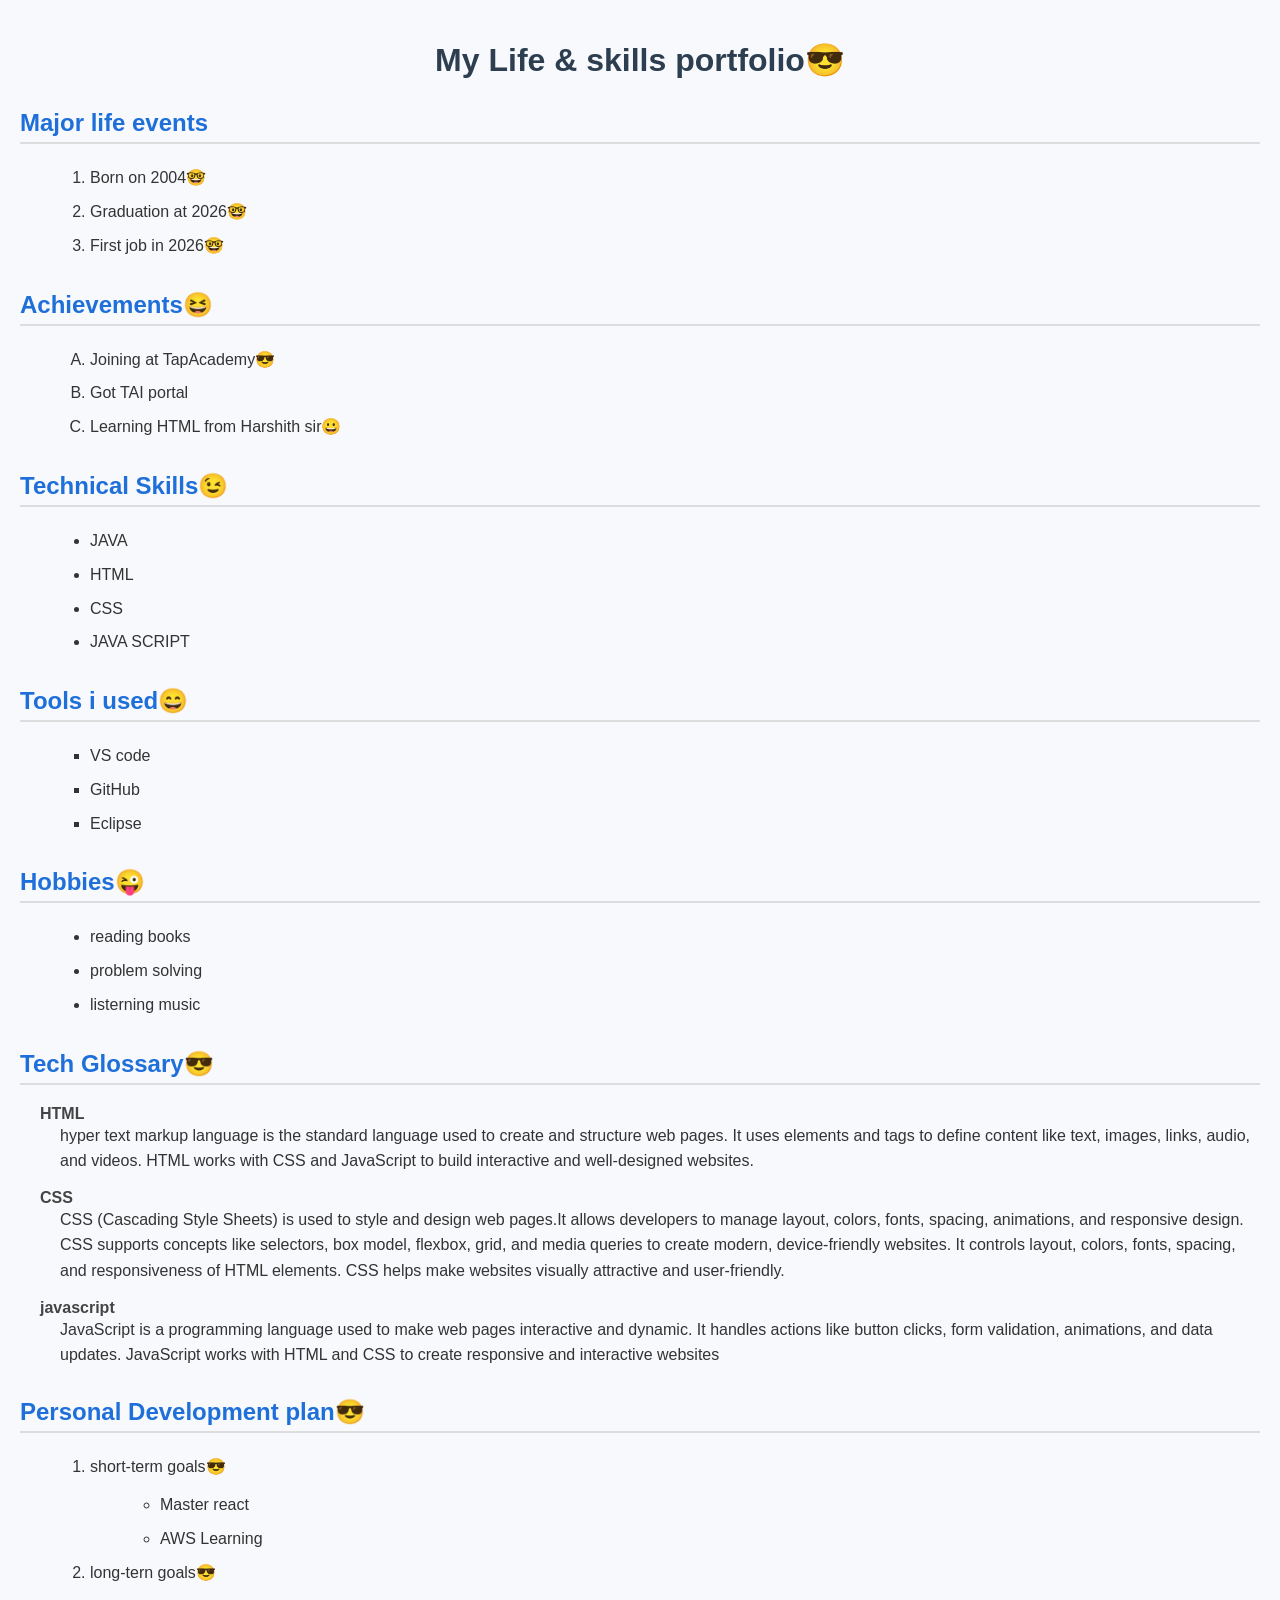
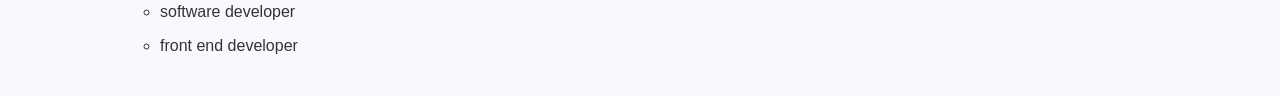
<file: my skills and life.html>
<!DOCTYPE html>
<html lang="en">
<head>
    <meta charset="UTF-8">
    <meta name="viewport" content="width=device-width, initial-scale=1.0">
    <title>Document</title>
    <link rel="stylesheet" href="my skills and life.css">
</head>
<body>
    <h1>My Life & skills portfolio😎</h1>
    <h2>Major life events</h2>
    <ol>
        <li>Born on 2004🤓</li>
        <li>Graduation at 2026🤓</li>
        <li>First job in 2026🤓</li>
    </ol>
    <h2>Achievements😆</h2>
    <ol type="A">
        <li>Joining at TapAcademy😎</li>
        <li>Got TAI portal</li>
        <li>Learning HTML from Harshith sir😀</li>
    </ol>
    <h2>Technical Skills😉</h2>
    <ul type="disk">
        <li>JAVA</li>
        <li>HTML</li>
        <li>CSS</li>
        <li>JAVA SCRIPT</li>
    </ul>
    <h2>Tools i used😄</h2>
    <ul type="square">
        <li>VS code</li>
        <li>GitHub</li>
        <li>Eclipse</li>
    </ul>
    <h2>Hobbies😜</h2>
    <ul>
        <li>reading books</li>
        <li>problem solving</li>
        <li>listerning music</li>
    </ul>
    <h2>Tech Glossary😎</h2>
    <dl>
        <dt>HTML</dt>
        <dd>hyper text markup language is the standard language used to create and structure web pages.
            It uses elements and tags to define content like text, images, links, audio, and videos.
            HTML works with CSS and JavaScript to build interactive and well-designed websites.
        </dd>
        <dt>CSS</dt>
        <dd>CSS (Cascading Style Sheets) is used to style and design web pages.It allows developers to manage layout, colors, fonts, spacing, animations, and responsive design.
            CSS supports concepts like selectors, box model, flexbox, grid, and media queries to create modern, device-friendly websites.
            It controls layout, colors, fonts, spacing, and responsiveness of HTML elements.
            CSS helps make websites visually attractive and user-friendly.
        </dd>
        <dt>javascript</dt>
        <dd>JavaScript is a programming language used to make web pages interactive and dynamic.
            It handles actions like button clicks, form validation, animations, and data updates.
            JavaScript works with HTML and CSS to create responsive and interactive websites
        </dd>
    </dl>
    <h2>Personal Development plan😎</h2>
    <ol>
        <li>short-term goals😎</li>
        <ul>
            <li>Master react</li>
            <li>AWS Learning</li>
        </ul>
        <li>long-tern goals😎</li>
        <ul>
            <li>software developer</li>
            <li>front end developer</li>
        </ul>
    </ol>
</body>
</html>
</file>
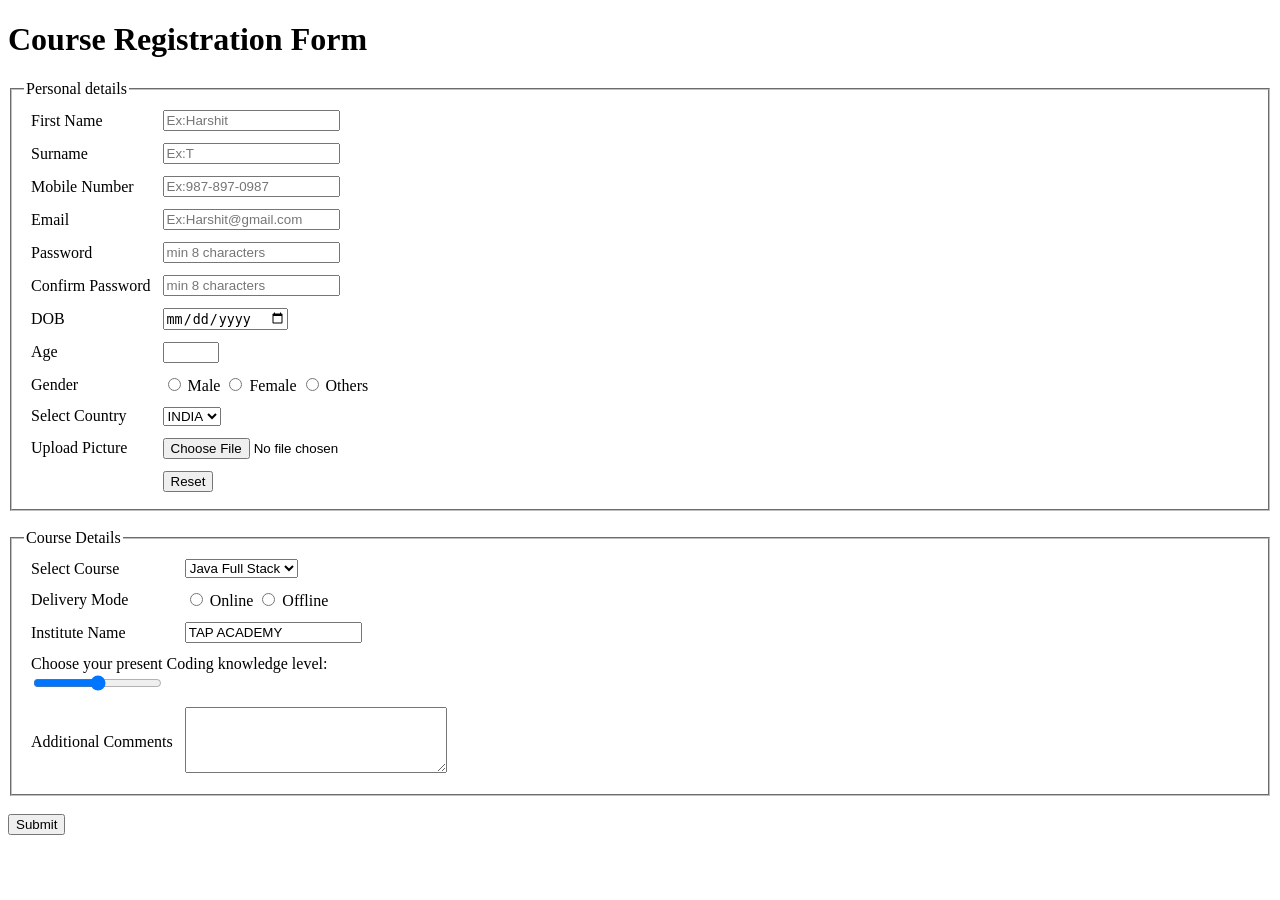
<file: registration form.html>
<!DOCTYPE html>
<html lang="en">
<head>
    <meta charset="UTF-8">
    <title>Course Registration Form</title>
</head>
<body>

<h1>Course Registration Form</h1>

<form>

    
    <fieldset>
        <legend>Personal details</legend>

        <table cellpadding="5">
            <tr>
                <td>First Name</td>
                <td><input type="text" name="fname" placeholder="Ex:Harshit" required></td>
            </tr>

            <tr>
                <td>Surname</td>
                <td><input type="text" name="surname" placeholder="Ex:T"></td>
            </tr>

            <tr>
                <td>Mobile Number</td>
                <td><input type="tel" name="mobile" placeholder="Ex:987-897-0987" required></td>
            </tr>

            <tr>
                <td>Email</td>
                <td><input type="email" name="email" placeholder="Ex:Harshit@gmail.com" required></td>
            </tr>

            <tr>
                <td>Password</td>
                <td><input type="password" name="password" placeholder="min 8 characters" required></td>
            </tr>

            <tr>
                <td>Confirm Password</td>
                <td><input type="password" name="confirm_password" placeholder="min 8 characters" required></td>
            </tr>

            <tr>
                <td>DOB</td>
                <td><input type="date" name="dob" required></td>
            </tr>

            <tr>
                <td>Age</td>
                <td><input type="number" name="age" min="18" max="100" required></td>
            </tr>

            <tr>
                <td>Gender</td>
                <td>
                    <input type="radio" name="gender"> Male
                    <input type="radio" name="gender"> Female
                    <input type="radio" name="gender"> Others
                </td>
            </tr>

            <tr>
                <td>Select Country</td>
                <td>
                    <select name="country">
                        <option>INDIA</option>
                        <option>USA</option>
                        <option>China</option>
                    </select>
                </td>
            </tr>

            <tr>
                <td>Upload Picture</td>
                <td><input type="file"></td>
            </tr>

            <tr>
                <td></td>
                <td><input type="reset" value="Reset"></td>
            </tr>
        </table>
    </fieldset>

    <br>

    
    <fieldset>
        <legend>Course Details</legend>

        <table cellpadding="5">
            <tr>
                <td>Select Course</td>
                <td>
                    <select name="course">
                        <option>Java Full Stack</option>
                        <option>DSA</option>
                        <option>AI</option>
                        <option>Data Science</option>
                    </select>
                </td>
            </tr>

            <tr>
                <td>Delivery Mode</td>
                <td>
                    <input type="radio" name="delivery_mode"> Online
                    <input type="radio" name="delivery_mode"> Offline
                </td>
            </tr>

            <tr>
                <td>Institute Name</td>
                <td><input type="text" value="TAP ACADEMY" readonly></td>
            </tr>

            
            <tr>
                <td colspan="2">
                    <label for="coding_level">
                        Choose your present Coding knowledge level:
                    </label><br>
                    <input type="range" id="coding_level" name="coding_level" min="1" max="5">
                </td>
            </tr>

            <tr>
                <td>Additional Comments</td>
                <td><textarea rows="4" cols="30"></textarea></td>
            </tr>
        </table>
    </fieldset>

    <br>

    <input type="submit" value="Submit">

</form>

</body>
</html>
</file>
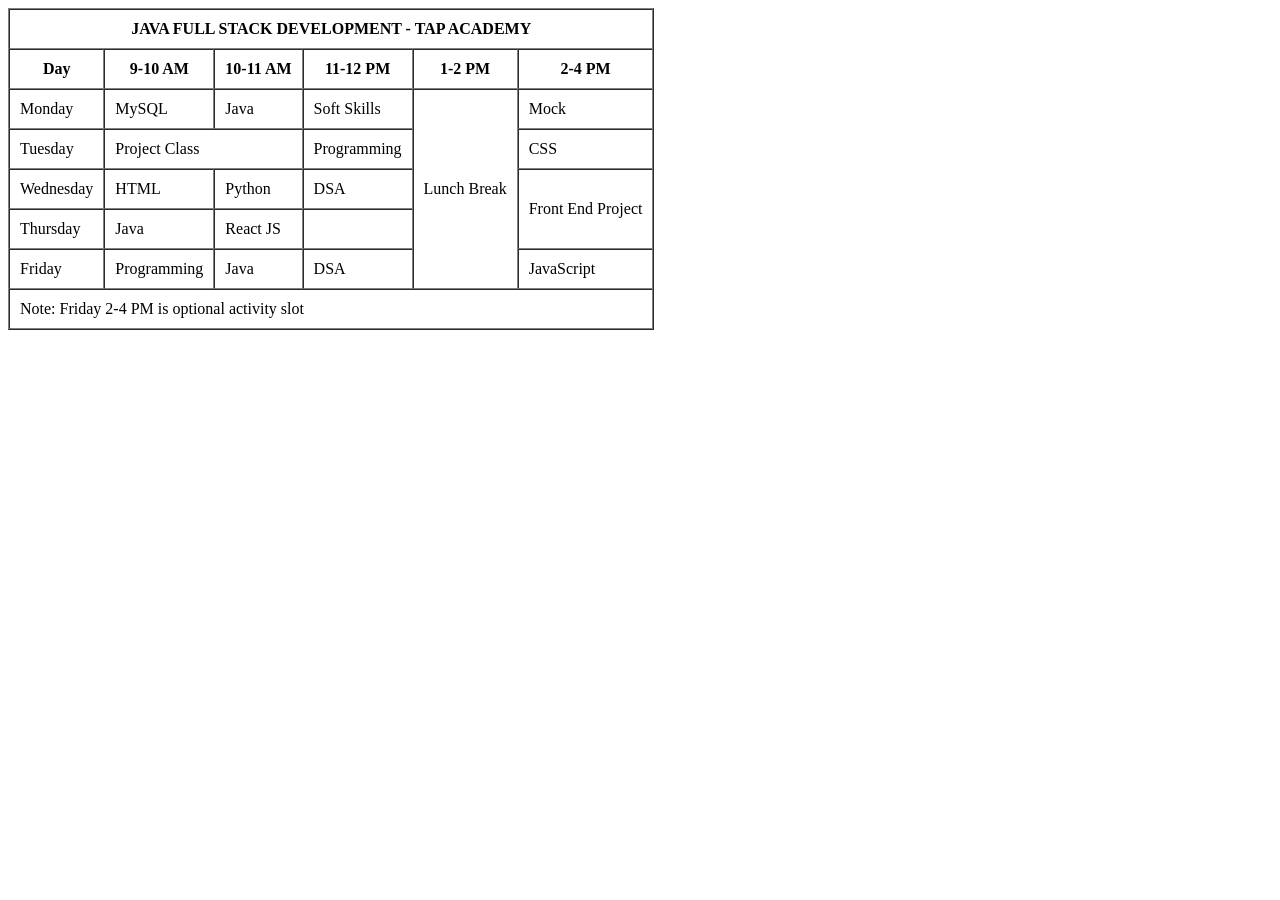
<file: timetable.html>
<!DOCTYPE html>
<html lang="en">
<head>
    <meta charset="UTF-8">
    <meta name="viewport" content="width=device-width, initial-scale=1.0">
    <title>DAY5-TABLE</title>
</head>
<body>
    <table border="1" cellspacing="0" cellpadding="10">
        <tr>
            <th colspan="6">JAVA FULL STACK DEVELOPMENT - TAP ACADEMY</th>
        </tr>

        <tr>
            <th>Day</th>
            <th>9-10 AM</th>
            <th>10-11 AM</th>
            <th>11-12 PM</th>
            <th>1-2 PM</th>
            <th>2-4 PM</th>
        </tr>

        <tr>
            <td>Monday</td>
            <td>MySQL</td>
            <td>Java</td>
            <td>Soft Skills</td>
            <td rowspan="5">Lunch Break</td>
            <td>Mock</td>
        </tr>

        <tr>
            <td>Tuesday</td>
            <td colspan="2">Project Class</td>
            <td>Programming</td>
            <td>CSS</td>
        </tr>

        <tr>
            <td>Wednesday</td>
            <td>HTML</td>
            <td>Python</td>
            <td>DSA</td>
            <td rowspan="2">Front End Project</td>
        </tr>

        <tr>
            <td>Thursday</td>
            <td>Java</td>
            <td>React JS</td>
            <td></td>
        </tr>

        <tr>
            <td>Friday</td>
            <td>Programming</td>
            <td>Java</td>
            <td>DSA</td>
            <td>JavaScript</td>
        </tr>

        <tr>
            <td colspan="6">Note: Friday 2-4 PM is optional activity slot</td>
        </tr>
    </table>
</body>
</html>
</file>
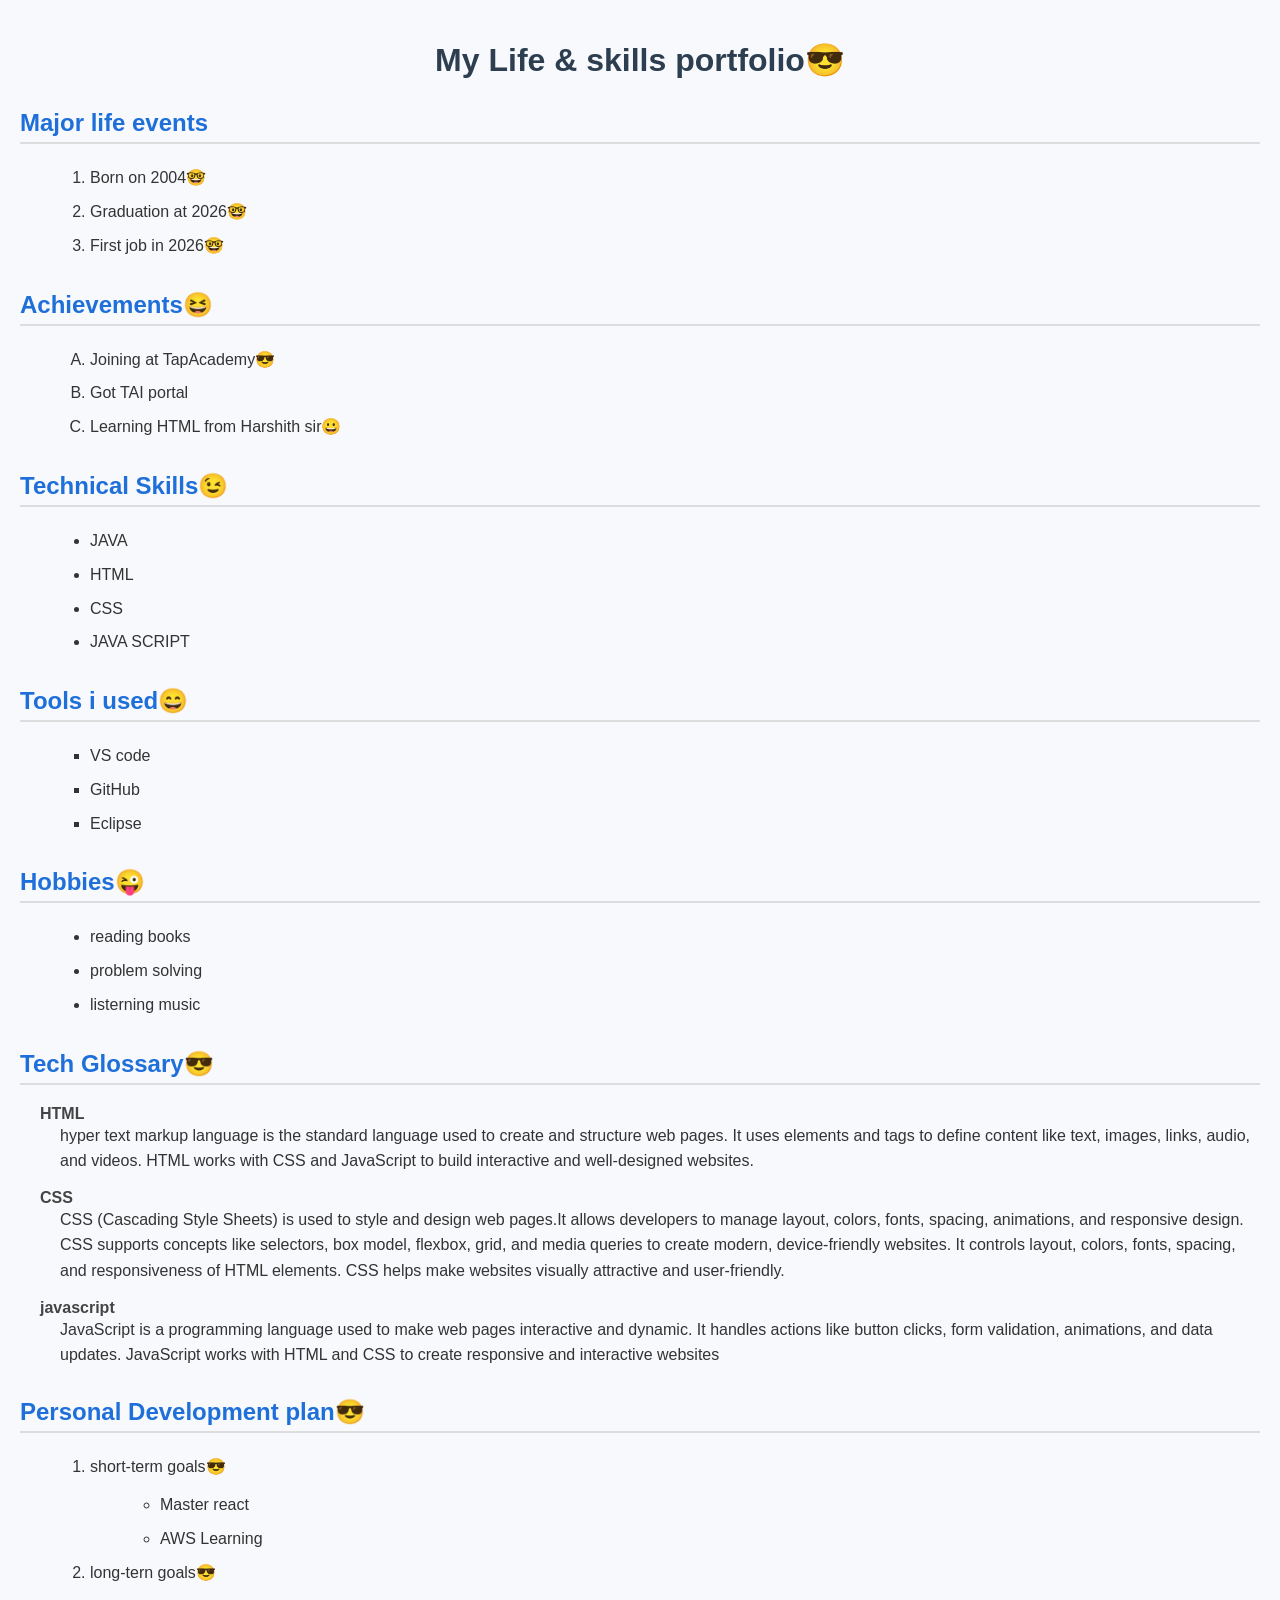
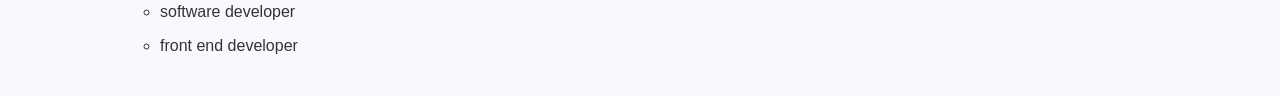
<file: Final_html_project/my life and skills.html>
<!DOCTYPE html>
<html lang="en">
<head>
    <meta charset="UTF-8">
    <meta name="viewport" content="width=device-width, initial-scale=1.0">
    <title>Document</title>
    <link rel="stylesheet" href="my life and skills.css">
</head>
<body>
    <h1>My Life & skills portfolio😎</h1>
    <h2>Major life events</h2>
    <ol>
        <li>Born on 2004🤓</li>
        <li>Graduation at 2026🤓</li>
        <li>First job in 2026🤓</li>
    </ol>
    <h2>Achievements😆</h2>
    <ol type="A">
        <li>Joining at TapAcademy😎</li>
        <li>Got TAI portal</li>
        <li>Learning HTML from Harshith sir😀</li>
    </ol>
    <h2>Technical Skills😉</h2>
    <ul type="disk">
        <li>JAVA</li>
        <li>HTML</li>
        <li>CSS</li>
        <li>JAVA SCRIPT</li>
    </ul>
    <h2>Tools i used😄</h2>
    <ul type="square">
        <li>VS code</li>
        <li>GitHub</li>
        <li>Eclipse</li>
    </ul>
    <h2>Hobbies😜</h2>
    <ul>
        <li>reading books</li>
        <li>problem solving</li>
        <li>listerning music</li>
    </ul>
    <h2>Tech Glossary😎</h2>
    <dl>
        <dt>HTML</dt>
        <dd>hyper text markup language is the standard language used to create and structure web pages.
            It uses elements and tags to define content like text, images, links, audio, and videos.
            HTML works with CSS and JavaScript to build interactive and well-designed websites.
        </dd>
        <dt>CSS</dt>
        <dd>CSS (Cascading Style Sheets) is used to style and design web pages.It allows developers to manage layout, colors, fonts, spacing, animations, and responsive design.
            CSS supports concepts like selectors, box model, flexbox, grid, and media queries to create modern, device-friendly websites.
            It controls layout, colors, fonts, spacing, and responsiveness of HTML elements.
            CSS helps make websites visually attractive and user-friendly.
        </dd>
        <dt>javascript</dt>
        <dd>JavaScript is a programming language used to make web pages interactive and dynamic.
            It handles actions like button clicks, form validation, animations, and data updates.
            JavaScript works with HTML and CSS to create responsive and interactive websites
        </dd>
    </dl>
    <h2>Personal Development plan😎</h2>
    <ol>
        <li>short-term goals😎</li>
        <ul>
            <li>Master react</li>
            <li>AWS Learning</li>
        </ul>
        <li>long-tern goals😎</li>
        <ul>
            <li>software developer</li>
            <li>front end developer</li>
        </ul>
    </ol>
</body>
</html>
</file>
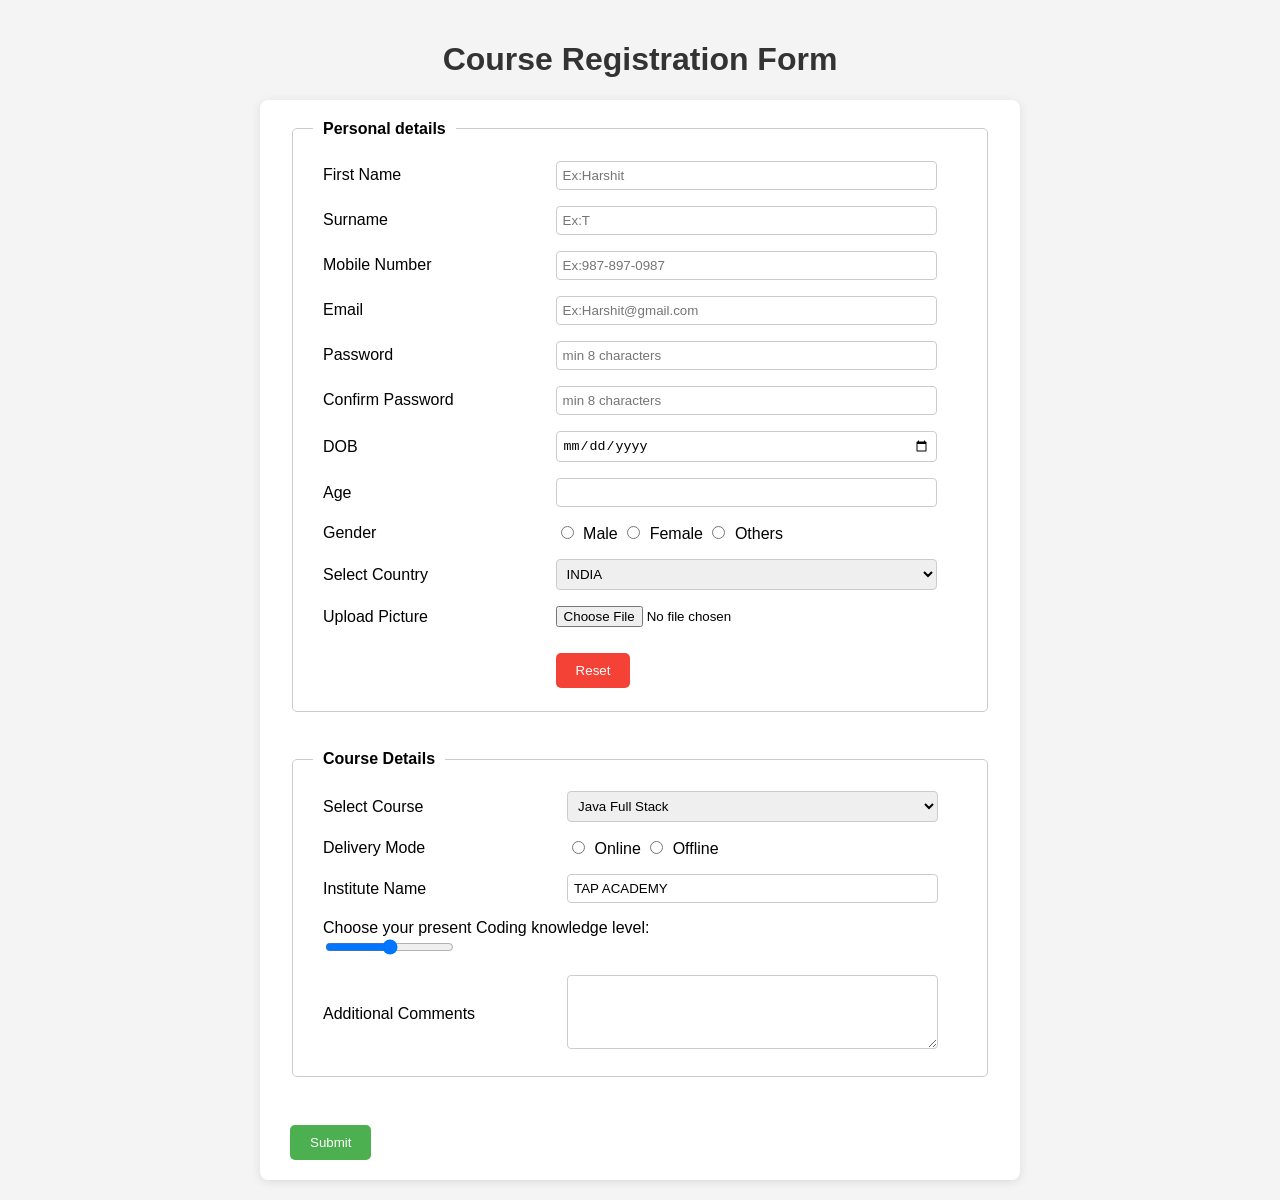
<file: Final_html_project/registration.html>
<!DOCTYPE html>
<html lang="en">
<head>
    <meta charset="UTF-8">
    <title>Course Registration Form</title>
    <link rel="stylesheet" href="registration.css">
</head>
<body>

<h1>Course Registration Form</h1>

<form>

    
    <fieldset>
        <legend>Personal details</legend>

        <table cellpadding="5">
            <tr>
                <td>First Name</td>
                <td><input type="text" name="fname" placeholder="Ex:Harshit" required></td>
            </tr>

            <tr>
                <td>Surname</td>
                <td><input type="text" name="surname" placeholder="Ex:T"></td>
            </tr>

            <tr>
                <td>Mobile Number</td>
                <td><input type="tel" name="mobile" placeholder="Ex:987-897-0987" required></td>
            </tr>

            <tr>
                <td>Email</td>
                <td><input type="email" name="email" placeholder="Ex:Harshit@gmail.com" required></td>
            </tr>

            <tr>
                <td>Password</td>
                <td><input type="password" name="password" placeholder="min 8 characters" required></td>
            </tr>

            <tr>
                <td>Confirm Password</td>
                <td><input type="password" name="confirm_password" placeholder="min 8 characters" required></td>
            </tr>

            <tr>
                <td>DOB</td>
                <td><input type="date" name="dob" required></td>
            </tr>

            <tr>
                <td>Age</td>
                <td><input type="number" name="age" min="18" max="100" required></td>
            </tr>

            <tr>
                <td>Gender</td>
                <td>
                    <input type="radio" name="gender"> Male
                    <input type="radio" name="gender"> Female
                    <input type="radio" name="gender"> Others
                </td>
            </tr>

            <tr>
                <td>Select Country</td>
                <td>
                    <select name="country">
                        <option>INDIA</option>
                        <option>USA</option>
                        <option>China</option>
                    </select>
                </td>
            </tr>

            <tr>
                <td>Upload Picture</td>
                <td><input type="file"></td>
            </tr>

            <tr>
                <td></td>
                <td><input type="reset" value="Reset"></td>
            </tr>
        </table>
    </fieldset>

    <br>

    
    <fieldset>
        <legend>Course Details</legend>

        <table cellpadding="5">
            <tr>
                <td>Select Course</td>
                <td>
                    <select name="course">
                        <option>Java Full Stack</option>
                        <option>DSA</option>
                        <option>AI</option>
                        <option>Data Science</option>
                    </select>
                </td>
            </tr>

            <tr>
                <td>Delivery Mode</td>
                <td>
                    <input type="radio" name="delivery_mode"> Online
                    <input type="radio" name="delivery_mode"> Offline
                </td>
            </tr>

            <tr>
                <td>Institute Name</td>
                <td><input type="text" value="TAP ACADEMY" readonly></td>
            </tr>

            
            <tr>
                <td colspan="2">
                    <label for="coding_level">
                        Choose your present Coding knowledge level:
                    </label><br>
                    <input type="range" id="coding_level" name="coding_level" min="1" max="5">
                </td>
            </tr>

            <tr>
                <td>Additional Comments</td>
                <td><textarea rows="4" cols="30"></textarea></td>
            </tr>
        </table>
    </fieldset>

    <br>

    <input type="submit" value="Submit">

</form>

</body>
</html>
</file>
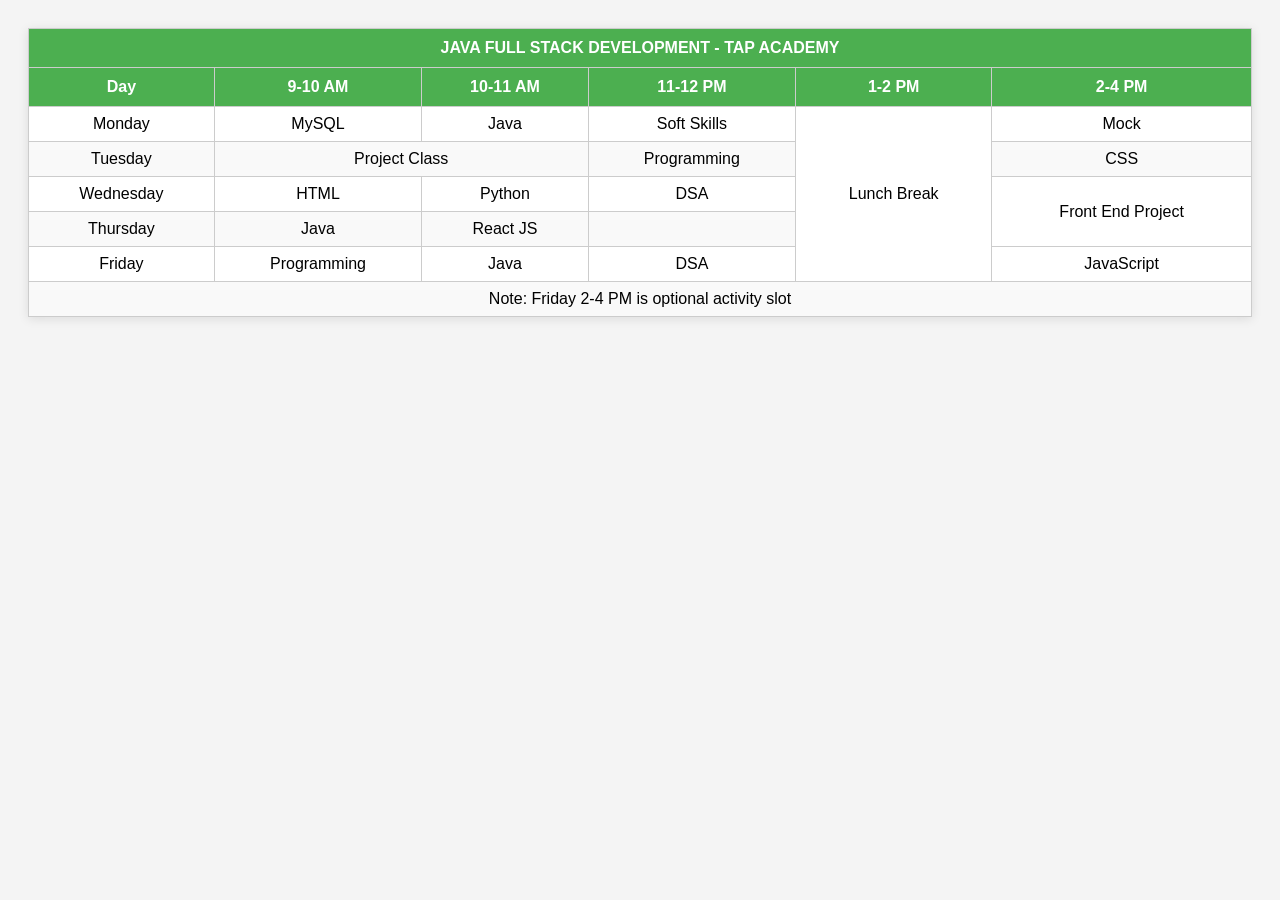
<file: Final_html_project/timetable.html>
<!DOCTYPE html>
<html lang="en">
<head>
    <meta charset="UTF-8">
    <meta name="viewport" content="width=device-width, initial-scale=1.0">
    <title>DAY5-TABLE</title>
    <link rel="stylesheet" href="timetable.css">
</head>
<body>
    <table border="1" cellspacing="0" cellpadding="10">
        <tr>
            <th colspan="6">JAVA FULL STACK DEVELOPMENT - TAP ACADEMY</th>
        </tr>

        <tr>
            <th>Day</th>
            <th>9-10 AM</th>
            <th>10-11 AM</th>
            <th>11-12 PM</th>
            <th>1-2 PM</th>
            <th>2-4 PM</th>
        </tr>

        <tr>
            <td>Monday</td>
            <td>MySQL</td>
            <td>Java</td>
            <td>Soft Skills</td>
            <td rowspan="5">Lunch Break</td>
            <td>Mock</td>
        </tr>

        <tr>
            <td>Tuesday</td>
            <td colspan="2">Project Class</td>
            <td>Programming</td>
            <td>CSS</td>
        </tr>

        <tr>
            <td>Wednesday</td>
            <td>HTML</td>
            <td>Python</td>
            <td>DSA</td>
            <td rowspan="2">Front End Project</td>
        </tr>

        <tr>
            <td>Thursday</td>
            <td>Java</td>
            <td>React JS</td>
            <td></td>
        </tr>

        <tr>
            <td>Friday</td>
            <td>Programming</td>
            <td>Java</td>
            <td>DSA</td>
            <td>JavaScript</td>
        </tr>

        <tr>
            <td colspan="6">Note: Friday 2-4 PM is optional activity slot</td>
        </tr>
    </table>
</body>
</html>
</file>
<file: my skills and life.css>
/* Page base */
body {
  font-family: Arial, Helvetica, sans-serif;
  background-color: #f7f9fc;
  color: #333;
  margin: 0;
  padding: 20px;
}

/* Main heading */
h1 {
  text-align: center;
  color: #2c3e50;
  margin-bottom: 30px;
}

/* Section headings */
h2 {
  color: #1e6fd9;
  margin-top: 30px;
  border-bottom: 2px solid #ddd;
  padding-bottom: 5px;
}

/* Lists */
ol, ul {
  margin-left: 30px;
  line-height: 1.8;
}

/* List items */
li {
  margin: 5px 0;
}

/* Definition list */
dl {
  margin-left: 20px;
}

dt {
  font-weight: bold;
  margin-top: 15px;
  color: #444;
}

dd {
  margin-left: 20px;
  line-height: 1.6;
}

/* Nested lists inside goals */
ol ul {
  margin-top: 10px;
}

/* Small screen support */
@media (max-width: 600px) {
  body {
    padding: 15px;
  }
}
</file>
<file: Final_html_project/my life and skills.css>
/* Page base */
body {
  font-family: Arial, Helvetica, sans-serif;
  background-color: #f7f9fc;
  color: #333;
  margin: 0;
  padding: 20px;
}

/* Main heading */
h1 {
  text-align: center;
  color: #2c3e50;
  margin-bottom: 30px;
}

/* Section headings */
h2 {
  color: #1e6fd9;
  margin-top: 30px;
  border-bottom: 2px solid #ddd;
  padding-bottom: 5px;
}

/* Lists */
ol, ul {
  margin-left: 30px;
  line-height: 1.8;
}

/* List items */
li {
  margin: 5px 0;
}

/* Definition list */
dl {
  margin-left: 20px;
}

dt {
  font-weight: bold;
  margin-top: 15px;
  color: #444;
}

dd {
  margin-left: 20px;
  line-height: 1.6;
}

/* Nested lists inside goals */
ol ul {
  margin-top: 10px;
}

/* Small screen support */
@media (max-width: 600px) {
  body {
    padding: 15px;
  }
}
</file>
<file: Final_html_project/registration.css>
/* General body styling */
body {
    font-family: Arial, sans-serif;
    background-color: #f4f4f4;
    margin: 0;
    padding: 20px;
}

h1 {
    text-align: center;
    color: #333;
}

form {
    max-width: 700px;
    margin: auto;
    background-color: #fff;
    padding: 20px 30px;
    border-radius: 8px;
    box-shadow: 0 2px 10px rgba(0,0,0,0.1);
}

fieldset {
    border: 1px solid #ccc;
    padding: 15px 20px;
    margin-bottom: 20px;
    border-radius: 5px;
}

legend {
    font-weight: bold;
    padding: 0 10px;
}

table {
    width: 100%;
    border-collapse: collapse;
}

td {
    padding: 8px 10px;
    vertical-align: middle;
}

input[type="text"],
input[type="email"],
input[type="password"],
input[type="tel"],
input[type="number"],
input[type="date"],
select,
textarea {
    width: 95%;
    padding: 6px;
    border: 1px solid #ccc;
    border-radius: 4px;
    box-sizing: border-box;
}

input[type="radio"],
input[type="checkbox"] {
    margin-right: 5px;
}

input[type="submit"],
input[type="reset"] {
    padding: 10px 20px;
    margin-top: 10px;
    background-color: #4CAF50;
    color: white;
    border: none;
    border-radius: 5px;
    cursor: pointer;
}

input[type="reset"] {
    background-color: #f44336;
}

input[type="submit"]:hover,
input[type="reset"]:hover {
    opacity: 0.9;
}

textarea {
    resize: vertical;
}

/* Align radio buttons nicely */
td > input[type="radio"] {
    margin-right: 5px;
}

/* Responsive for smaller screens */
@media (max-width: 600px) {
    input[type="text"],
    input[type="email"],
    input[type="password"],
    input[type="tel"],
    input[type="number"],
    input[type="date"],
    select,
    textarea {
        width: 100%;
    }

    table, td {
        display: block;
        width: 100%;
    }

    td {
        margin-bottom: 10px;
    }
}
</file>
<file: Final_html_project/timetable.css>
/* General body styling */
body {
    font-family: Arial, sans-serif;
    background-color: #f4f4f4;
    padding: 20px;
}

/* Table styling */
table {
    width: 100%;
    border-collapse: collapse;
    margin: auto;
    background-color: #fff;
    box-shadow: 0 2px 10px rgba(0,0,0,0.1);
}

/* Header row */
th {
    background-color: #4CAF50;
    color: white;
    text-align: center;
    padding: 10px;
    border: 1px solid #ccc;
}

/* Table cells */
td {
    border: 1px solid #ccc;
    text-align: center;
    padding: 8px;
}

/* Alternate row colors */
tbody tr:nth-child(even) {
    background-color: #f9f9f9;
}

/* Footer row */
tfoot td {
    text-align: left;
    padding: 10px;
    font-weight: bold;
    background-color: #e0e0e0;
}

/* Responsive for smaller screens */
@media (max-width: 600px) {
    table, thead, tbody, th, td, tr {
        display: block;
    }
    th, td {
        text-align: right;
        padding-left: 50%;
        position: relative;
    }
    th::before, td::before {
        position: absolute;
        left: 10px;
        width: 45%;
        padding-right: 10px;
        white-space: nowrap;
        text-align: left;
        font-weight: bold;
    }
}
</file>
